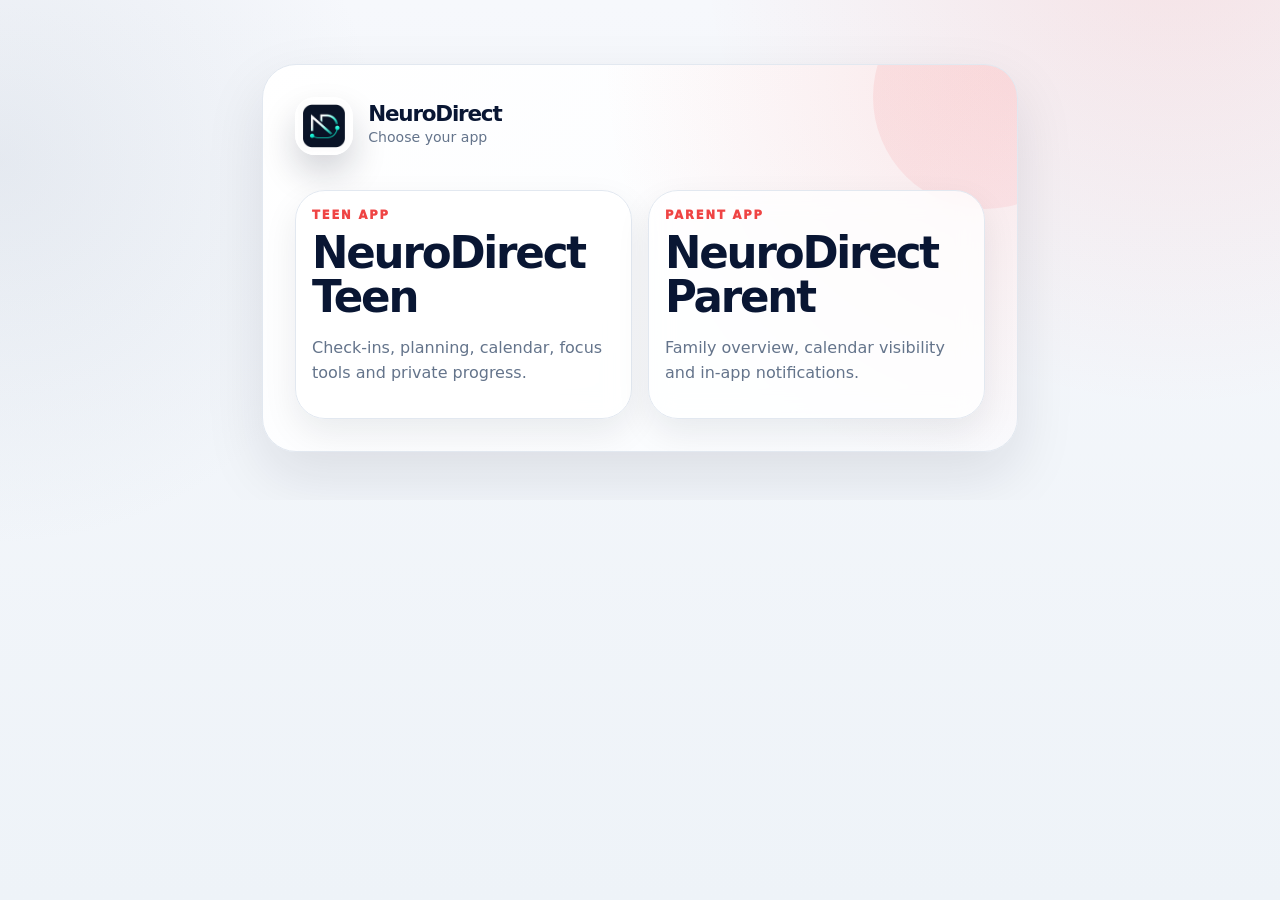
<file: index.html>
<!DOCTYPE html>
<html lang="en">
<head>
  <meta charset="UTF-8">
  <meta name="viewport" content="width=device-width,initial-scale=1.0">
  <title>NeuroDirect</title>
  <link rel="stylesheet" href="style.css?v=30">
</head>
<body>
  <main class="content" style="max-width:820px;padding-top:4rem;">
    <section class="hero" style="grid-template-columns:1fr;">
      <div class="brand" style="margin-bottom:1rem;">
        <img src="logo.png?v=30" class="brand-logo" alt="NeuroDirect logo">
        <div>
          <h1>NeuroDirect</h1>
          <p>Choose your app</p>
        </div>
      </div>
      <div class="two-grid">
        <a class="panel" href="teen.html" style="text-decoration:none;color:inherit;">
          <p class="eyebrow">Teen app</p>
          <h2>NeuroDirect Teen</h2>
          <p>Check-ins, planning, calendar, focus tools and private progress.</p>
        </a>
        <a class="panel" href="parent.html" style="text-decoration:none;color:inherit;">
          <p class="eyebrow">Parent app</p>
          <h2>NeuroDirect Parent</h2>
          <p>Family overview, calendar visibility and in-app notifications.</p>
        </a>
      </div>
    </section>
  </main>
  <script>
    if ("serviceWorker" in navigator) {
      navigator.serviceWorker.register("sw.js?v=30").catch(() => {});
    }
  </script>
</body>
</html>
</file>
<file: style.css>
:root{
  --bg:#f6f8fc;
  --bg-2:#eef3f8;
  --panel:#ffffff;
  --panel-2:#f9fbfe;
  --panel-glass:rgba(255,255,255,.82);
  --text:#091633;
  --muted:#64748b;
  --border:#e2e8f0;
  --line:#e8eef6;
  --accent:#ef4444;
  --accent-2:#fb7185;
  --accent-3:#fecdd3;
  --accent-soft:rgba(239,68,68,.12);
  --accent-softer:rgba(239,68,68,.07);
  --danger:#ef4444;
  --warning:#f59e0b;
  --success:#22c55e;
  --shadow:0 24px 60px rgba(15,23,42,.10);
  --shadow-soft:0 14px 34px rgba(15,23,42,.08);
  --shadow-card:0 20px 48px rgba(15,23,42,.11);
  --radius:30px;
  --radius-sm:20px;
}

html[data-theme="dark"]{
  --bg:#07111f;
  --bg-2:#0b1627;
  --panel:#0f1b2d;
  --panel-2:#14233a;
  --panel-glass:rgba(15,27,45,.86);
  --text:#f8fafc;
  --muted:#9aa8bd;
  --border:#25374e;
  --line:#203149;
  --shadow:0 26px 64px rgba(0,0,0,.42);
  --shadow-soft:0 16px 38px rgba(0,0,0,.32);
  --shadow-card:0 24px 60px rgba(0,0,0,.36);
}

html[data-accent="red"]{
  --accent:#ef4444;
  --accent-2:#fb7185;
  --accent-3:#fecdd3;
  --accent-soft:rgba(239,68,68,.13);
  --accent-softer:rgba(239,68,68,.07);
}

html[data-accent="teal"]{
  --accent:#14b8a6;
  --accent-2:#2dd4bf;
  --accent-3:#ccfbf1;
  --accent-soft:rgba(20,184,166,.14);
  --accent-softer:rgba(20,184,166,.08);
}

html[data-accent="blue"]{
  --accent:#2563eb;
  --accent-2:#60a5fa;
  --accent-3:#dbeafe;
  --accent-soft:rgba(37,99,235,.13);
  --accent-softer:rgba(37,99,235,.07);
}

html[data-accent="purple"]{
  --accent:#7c3aed;
  --accent-2:#c084fc;
  --accent-3:#ede9fe;
  --accent-soft:rgba(124,58,237,.14);
  --accent-softer:rgba(124,58,237,.08);
}

html[data-accent="amber"]{
  --accent:#d97706;
  --accent-2:#fbbf24;
  --accent-3:#fef3c7;
  --accent-soft:rgba(217,119,6,.15);
  --accent-softer:rgba(217,119,6,.08);
}

html[data-accent="slate"]{
  --accent:#475569;
  --accent-2:#94a3b8;
  --accent-3:#e2e8f0;
  --accent-soft:rgba(71,85,105,.14);
  --accent-softer:rgba(71,85,105,.08);
}

*{box-sizing:border-box}

html{
  scroll-behavior:smooth;
  min-height:100%;
}

body{
  margin:0;
  min-height:100vh;
  font-family:Inter, ui-sans-serif, system-ui, -apple-system, BlinkMacSystemFont, "Segoe UI", sans-serif;
  background:
    radial-gradient(circle at 92% -8%, var(--accent-soft), transparent 30rem),
    radial-gradient(circle at 0% 18%, rgba(148,163,184,.16), transparent 24rem),
    linear-gradient(180deg,var(--bg),var(--bg-2));
  color:var(--text);
  -webkit-font-smoothing:antialiased;
}

button,input,select,textarea{font:inherit}
button{cursor:pointer}
.hidden{display:none!important}

.app-shell{
  min-height:100vh;
  display:grid;
  grid-template-columns:318px minmax(0,1fr);
  grid-template-rows:92px 1fr;
}

.topbar{
  grid-column:1/-1;
  display:flex;
  align-items:center;
  gap:1rem;
  padding:1rem clamp(1rem,3vw,2.1rem);
  border-bottom:1px solid var(--border);
  background:var(--panel-glass);
  backdrop-filter:blur(22px);
  -webkit-backdrop-filter:blur(22px);
  position:sticky;
  top:0;
  z-index:20;
}

.brand{
  display:flex;
  align-items:center;
  gap:.95rem;
  min-width:0;
}

.brand-logo{
  width:58px;
  height:58px;
  border-radius:20px;
  box-shadow:0 18px 34px rgba(15,23,42,.18);
  flex:0 0 auto;
  object-fit:contain;
  background:linear-gradient(145deg,rgba(255,255,255,.92),rgba(255,255,255,.58));
  border:1px solid rgba(255,255,255,.75);
}

html[data-theme="dark"] .brand-logo{
  background:rgba(255,255,255,.08);
  border-color:rgba(255,255,255,.12);
}

.brand h1{
  margin:0;
  font-size:1.34rem;
  letter-spacing:-.055em;
  line-height:1.02;
}

.brand p{
  margin:.16rem 0 0;
  color:var(--muted);
  font-size:.88rem;
}

.top-actions{
  margin-left:auto;
  display:flex;
  align-items:center;
  gap:.65rem;
}

.menu-button{
  display:none;
  width:54px;
  height:54px;
  border:1px solid var(--border);
  background:var(--panel);
  color:var(--text);
  border-radius:20px;
  padding:13px;
  box-shadow:var(--shadow-soft);
}

.menu-button span{
  display:block;
  height:2px;
  background:var(--text);
  margin:5px 0;
  border-radius:2px;
}

.sidebar{
  border-right:1px solid var(--border);
  padding:1.1rem;
  position:sticky;
  top:92px;
  height:calc(100vh - 92px);
  background:rgba(255,255,255,.54);
  backdrop-filter:blur(18px);
  -webkit-backdrop-filter:blur(18px);
  overflow:auto;
}

html[data-theme="dark"] .sidebar{
  background:rgba(7,17,31,.56);
}

.profile-card{
  display:flex;
  align-items:center;
  gap:1rem;
  padding:1.05rem;
  background:var(--panel);
  border:1px solid var(--border);
  border-radius:26px;
  box-shadow:var(--shadow-soft);
}

.avatar{
  width:58px;
  height:58px;
  display:grid;
  place-items:center;
  border-radius:21px;
  color:#fff;
  font-weight:950;
  background:
    radial-gradient(circle at 30% 20%, rgba(255,255,255,.38), transparent 28%),
    linear-gradient(145deg,var(--accent),var(--accent-2));
  box-shadow:0 14px 26px var(--accent-soft);
  flex:0 0 auto;
  font-size:1.2rem;
}

.profile-card span{
  display:block;
  color:var(--muted);
  font-size:.9rem;
  margin-top:.14rem;
}

.profile-card strong{
  font-size:1.08rem;
  letter-spacing:-.03em;
}

.profile-arrow{
  margin-left:auto;
  font-size:1.9rem;
  color:var(--muted);
  line-height:1;
}

.nav{
  display:grid;
  gap:0;
  margin:1.18rem 0;
  overflow:hidden;
  border-radius:27px;
}

.nav-link{
  text-align:left;
  border:0;
  border-bottom:1px solid var(--line);
  background:transparent;
  color:var(--text);
  padding:1.05rem 1rem;
  font-weight:900;
  display:flex;
  align-items:center;
  gap:1rem;
  transition:.18s ease;
  min-height:64px;
}

.nav-link:last-child{border-bottom:0}

.nav-link .nav-icon{
  width:34px;
  height:34px;
  display:grid;
  place-items:center;
  flex:0 0 auto;
  color:#0b1d42;
  opacity:.95;
}

html[data-theme="dark"] .nav-link .nav-icon{
  color:#dbeafe;
}

.nav-link svg{
  width:27px;
  height:27px;
  stroke:currentColor;
  stroke-width:2.3;
  fill:none;
  stroke-linecap:round;
  stroke-linejoin:round;
}

.nav-link.active{
  position:relative;
  border-radius:23px;
  background:linear-gradient(135deg,var(--accent-softer),rgba(255,255,255,.54));
  color:var(--accent);
  border-bottom-color:transparent;
  box-shadow:inset 4px 0 0 var(--accent), 0 12px 26px rgba(15,23,42,.05);
}

html[data-theme="dark"] .nav-link.active{
  background:linear-gradient(135deg,var(--accent-soft),rgba(255,255,255,.04));
}

.nav-link.active .nav-icon{
  color:var(--accent);
}

.nav-link:hover{
  background:var(--accent-softer);
  transform:translateX(1px);
}

.side-note{
  display:grid;
  grid-template-columns:auto 1fr auto;
  align-items:center;
  gap:.85rem;
  padding:1rem;
  border-radius:25px;
  border:1px solid var(--border);
  background:linear-gradient(135deg,var(--panel),var(--panel-2));
  color:var(--muted);
  font-size:.92rem;
  box-shadow:var(--shadow-soft);
}

.side-note strong{
  color:var(--muted);
  font-size:.86rem;
  font-weight:850;
}

.side-note span{
  color:var(--accent);
  font-weight:950;
  font-size:1.08rem;
}

.side-note-icon,
.copy-button{
  width:45px;
  height:45px;
  display:grid;
  place-items:center;
  border-radius:17px;
  border:1px solid var(--border);
  background:var(--panel);
  color:var(--text);
  box-shadow:0 10px 22px rgba(15,23,42,.06);
}

.side-version{
  display:block;
  margin:.9rem 0 0 .6rem;
  color:var(--muted);
  font-weight:800;
  font-size:.82rem;
}

.content{
  padding:clamp(1rem,3vw,2rem);
  max-width:1220px;
  width:100%;
  margin:0 auto;
}

.tab{display:none}
.tab.active{display:block}

.dashboard-grid{
  display:grid;
  grid-template-columns:minmax(0,1fr) 320px;
  gap:1.1rem;
  align-items:start;
}

.dashboard-main{
  min-width:0;
}

.dashboard-rail{
  display:grid;
  gap:1rem;
}

.mock-hero-card{
  position:relative;
  overflow:hidden;
  min-height:300px;
  border-radius:30px;
  padding:1.35rem;
  background:
    linear-gradient(180deg,rgba(255,255,255,.92),rgba(255,255,255,.66)),
    linear-gradient(135deg,var(--accent-soft),rgba(148,163,184,.10));
  border:1px solid var(--border);
  box-shadow:var(--shadow-card);
}

html[data-theme="dark"] .mock-hero-card{
  background:
    linear-gradient(180deg,rgba(15,27,45,.92),rgba(15,27,45,.72)),
    linear-gradient(135deg,var(--accent-soft),rgba(148,163,184,.10));
}

.mock-hero-card h3{
  font-size:1.55rem;
  margin:.1rem 0 .4rem;
}

.mock-hero-card p{
  max-width:200px;
}

.landscape{
  position:absolute;
  inset:auto 0 0 0;
  height:160px;
  overflow:hidden;
}

.sun{
  position:absolute;
  width:62px;
  height:62px;
  border-radius:999px;
  left:42%;
  top:26px;
  background:linear-gradient(135deg,#fde68a,#fbbf24);
  opacity:.84;
}

.cloud{
  position:absolute;
  right:44px;
  top:18px;
  width:62px;
  height:18px;
  border-radius:999px;
  background:var(--accent-soft);
}

.cloud::before,
.cloud::after{
  content:"";
  position:absolute;
  border-radius:999px;
  background:inherit;
}
.cloud::before{width:24px;height:24px;left:12px;bottom:4px}
.cloud::after{width:31px;height:31px;left:28px;bottom:1px}

.mountain{
  position:absolute;
  bottom:0;
  width:170px;
  height:130px;
  transform:skewX(-14deg) rotate(45deg);
  border-radius:20px 20px 0 20px;
  opacity:.88;
}

.m1{left:-28px;background:linear-gradient(135deg,var(--accent),var(--accent-2));}
.m2{left:80px;bottom:-10px;background:linear-gradient(135deg,var(--accent-2),var(--accent-3));opacity:.7}
.m3{right:-30px;background:linear-gradient(135deg,var(--accent),var(--accent-2));opacity:.56}

.river{
  position:absolute;
  left:70px;
  right:55px;
  bottom:4px;
  height:54px;
  border-radius:100% 100% 0 0;
  background:rgba(255,255,255,.72);
  transform:skewX(-20deg);
}

.dashboard-mini-card{
  display:grid;
  grid-template-columns:auto 1fr;
  gap:.85rem;
  align-items:center;
  min-height:118px;
  border-radius:26px;
  padding:1rem;
  background:var(--panel);
  border:1px solid var(--border);
  box-shadow:var(--shadow-card);
}

.dashboard-mini-card h4{
  margin:0 0 .2rem;
  font-size:1.02rem;
  letter-spacing:-.03em;
}

.dashboard-mini-card p{
  margin:.15rem 0 0;
  font-size:.9rem;
}

.card-icon{
  width:52px;
  height:52px;
  border-radius:18px;
  display:grid;
  place-items:center;
  color:#fff;
  background:linear-gradient(135deg,var(--accent),var(--accent-2));
  box-shadow:0 14px 26px var(--accent-soft);
  font-weight:950;
  font-size:1.3rem;
}

.progress-ring{
  width:62px;
  height:62px;
  border-radius:999px;
  background:
    conic-gradient(var(--accent) var(--progress,0%), var(--line) 0);
  display:grid;
  place-items:center;
}

.progress-ring::after{
  content:"";
  width:45px;
  height:45px;
  border-radius:999px;
  background:var(--panel);
}

.hero{
  display:grid;
  grid-template-columns:1fr auto;
  gap:1.2rem;
  align-items:center;
  position:relative;
  overflow:hidden;
  background:
    radial-gradient(circle at 100% 0%, var(--accent-soft), transparent 26rem),
    linear-gradient(135deg,var(--panel),var(--panel-2));
  border:1px solid var(--border);
  box-shadow:var(--shadow);
  border-radius:34px;
  padding:clamp(1.2rem,4vw,2rem);
  margin-bottom:1rem;
}

.hero::before{
  content:"";
  position:absolute;
  right:-5rem;
  top:-5rem;
  width:14rem;
  height:14rem;
  border-radius:50%;
  background:linear-gradient(135deg,var(--accent),var(--accent-2));
  opacity:.10;
  pointer-events:none;
}

.hero .panel{
  position:relative;
  background:rgba(255,255,255,.76);
  backdrop-filter:blur(12px);
  -webkit-backdrop-filter:blur(12px);
}

html[data-theme="dark"] .hero .panel{
  background:rgba(15,27,45,.72);
}

.eyebrow{
  text-transform:uppercase;
  letter-spacing:.16em;
  font-weight:950;
  color:var(--accent);
  font-size:.72rem;
  margin:0 0 .35rem;
}

h2,h3{letter-spacing:-.05em}
h2{
  font-size:clamp(1.68rem,4vw,2.72rem);
  margin:.2rem 0 .6rem;
  line-height:1.03;
}
h3{
  margin:.15rem 0 .35rem;
  line-height:1.1;
}
p{
  color:var(--muted);
  line-height:1.55;
}

.panel,
.stat-card{
  background:var(--panel);
  border:1px solid var(--border);
  border-radius:var(--radius);
  box-shadow:var(--shadow-soft);
  padding:1rem;
}

.page-title{
  margin-bottom:1rem;
}

.page-title h2{
  margin-bottom:.35rem;
}

.section-header{
  display:flex;
  justify-content:space-between;
  align-items:flex-start;
  gap:1rem;
}

.button-row{
  display:flex;
  flex-wrap:wrap;
  gap:.65rem;
  align-items:center;
}

.button-row.center{justify-content:center}

.primary-button,
.secondary-button,
.ghost-button,
.danger-button,
.text-button{
  border:0;
  border-radius:18px;
  padding:.88rem 1.05rem;
  font-weight:950;
  transition:.18s ease;
}

.primary-button{
  color:#fff;
  background:
    radial-gradient(circle at 25% 0%, rgba(255,255,255,.35), transparent 30%),
    linear-gradient(135deg,var(--accent),var(--accent-2));
  box-shadow:0 14px 30px var(--accent-soft);
}

.primary-button:hover,
.secondary-button:hover,
.ghost-button:hover,
.danger-button:hover{
  transform:translateY(-1px);
}

.secondary-button{
  color:var(--text);
  background:var(--panel-2);
  border:1px solid var(--border);
}

.ghost-button{
  color:var(--text);
  background:rgba(255,255,255,.64);
  border:1px solid var(--border);
  box-shadow:var(--shadow-soft);
}

html[data-theme="dark"] .ghost-button{
  background:rgba(255,255,255,.05);
}

.danger-button{
  color:#fff;
  background:linear-gradient(135deg,#dc2626,#fb7185);
}

.text-button{
  color:var(--accent);
  background:transparent;
  padding:.4rem;
}

.small{
  padding:.62rem .84rem;
  font-size:.86rem;
}

.full{grid-column:1/-1}

.stats-grid{
  display:grid;
  grid-template-columns:repeat(4,minmax(0,1fr));
  gap:1rem;
  margin:1rem 0;
}

.stat-card{
  position:relative;
  overflow:hidden;
}

.stat-card::after{
  content:"";
  position:absolute;
  right:-1.8rem;
  top:-1.8rem;
  width:5rem;
  height:5rem;
  border-radius:50%;
  background:var(--accent-soft);
}

.stat-card span{
  display:block;
  color:var(--muted);
  font-weight:850;
  font-size:.85rem;
}

.stat-card strong{
  display:block;
  margin:.25rem 0;
  font-size:1.58rem;
  letter-spacing:-.04em;
  position:relative;
  z-index:1;
}

.form-grid{
  display:grid;
  grid-template-columns:repeat(2,minmax(0,1fr));
  gap:1rem;
}

.three-grid{
  display:grid;
  grid-template-columns:repeat(3,minmax(0,1fr));
  gap:1rem;
}

.two-grid{
  display:grid;
  grid-template-columns:repeat(2,minmax(0,1fr));
  gap:1rem;
}

label{
  display:grid;
  gap:.38rem;
  color:var(--text);
  font-weight:850;
  font-size:.9rem;
}

input,select,textarea{
  width:100%;
  border:1px solid var(--border);
  background:var(--panel-2);
  color:var(--text);
  border-radius:17px;
  padding:.92rem;
  outline:none;
  transition:.18s ease;
}

textarea{resize:vertical}

input:focus,
select:focus,
textarea:focus{
  border-color:var(--accent);
  box-shadow:0 0 0 4px var(--accent-soft);
  background:var(--panel);
}

.checkbox-line{
  display:flex;
  flex-direction:row;
  align-items:center;
  gap:.55rem;
}

.checkbox-line input{width:auto}

.list{
  display:grid;
  gap:.75rem;
}

.item{
  display:flex;
  justify-content:space-between;
  gap:.9rem;
  align-items:flex-start;
  padding:.95rem;
  border:1px solid var(--border);
  background:linear-gradient(135deg,var(--panel-2),var(--panel));
  border-radius:22px;
  box-shadow:0 8px 20px rgba(15,23,42,.04);
}

.item small{
  display:block;
  color:var(--muted);
  margin-top:.18rem;
}

.item p{
  margin:.45rem 0 0;
}

.pill{
  display:inline-flex;
  align-items:center;
  justify-content:center;
  min-width:32px;
  padding:.38rem .66rem;
  border-radius:999px;
  background:var(--accent-soft);
  color:var(--accent);
  font-weight:950;
  font-size:.78rem;
  white-space:nowrap;
}

.empty-state{
  color:var(--muted);
  border:1px dashed var(--border);
  border-radius:22px;
  padding:1rem;
  background:rgba(255,255,255,.44);
}

html[data-theme="dark"] .empty-state{
  background:rgba(255,255,255,.03);
}

.calendar-grid{
  display:grid;
  grid-template-columns:360px 1fr;
  gap:1rem;
  align-items:start;
}

.day-list{
  display:grid;
  gap:.78rem;
}

.date-pill{
  text-align:center;
  min-width:64px;
  padding:.55rem;
  border-radius:18px;
  background:linear-gradient(135deg,var(--accent-soft),rgba(255,255,255,.4));
  color:var(--accent);
  font-weight:950;
  border:1px solid rgba(148,163,184,.18);
}

html[data-theme="dark"] .date-pill{
  background:linear-gradient(135deg,var(--accent-soft),rgba(255,255,255,.04));
}

.date-pill span{
  display:block;
  font-size:.78rem;
  color:var(--muted);
}

.notification-unread{
  border-color:rgba(239,68,68,.34);
  background:linear-gradient(135deg,var(--accent-soft),var(--panel));
}

.auth-box{max-width:760px}

.muted{color:var(--muted)}
.small-print{
  font-size:.86rem;
  color:var(--muted);
}

code{
  font-family:ui-monospace,SFMono-Regular,Menlo,Monaco,Consolas,monospace;
}

.theme-preview-row{
  display:flex;
  gap:.5rem;
  flex-wrap:wrap;
  margin:.35rem 0 0;
}

.theme-dot{
  width:28px;
  height:28px;
  border-radius:999px;
  border:2px solid var(--panel);
  box-shadow:0 0 0 1px var(--border), 0 8px 16px rgba(15,23,42,.12);
}

.theme-dot.red{background:linear-gradient(135deg,#ef4444,#fb7185)}
.theme-dot.teal{background:linear-gradient(135deg,#14b8a6,#2dd4bf)}
.theme-dot.blue{background:linear-gradient(135deg,#2563eb,#60a5fa)}
.theme-dot.purple{background:linear-gradient(135deg,#7c3aed,#c084fc)}
.theme-dot.amber{background:linear-gradient(135deg,#d97706,#fbbf24)}
.theme-dot.slate{background:linear-gradient(135deg,#475569,#94a3b8)}

.toast{
  position:fixed;
  left:50%;
  bottom:22px;
  transform:translateX(-50%) translateY(20px);
  opacity:0;
  pointer-events:none;
  background:#0b1424;
  color:#fff;
  padding:.88rem 1.05rem;
  border-radius:999px;
  box-shadow:0 20px 40px rgba(0,0,0,.25);
  transition:.22s ease;
  z-index:50;
  font-weight:850;
}

.toast.show{
  opacity:1;
  transform:translateX(-50%) translateY(0);
}

@media(max-width:1120px){
  .dashboard-grid{
    grid-template-columns:1fr;
  }

  .dashboard-rail{
    grid-template-columns:repeat(3,minmax(0,1fr));
  }

  .mock-hero-card{
    grid-column:1/-1;
    min-height:250px;
  }
}

@media(max-width:980px){
  .app-shell{
    grid-template-columns:1fr;
    grid-template-rows:82px 1fr;
  }

  .menu-button{display:block}

  .sidebar{
    position:fixed;
    top:82px;
    left:0;
    bottom:0;
    width:min(330px,88vw);
    height:auto;
    z-index:30;
    transform:translateX(-110%);
    transition:.22s ease;
    box-shadow:24px 0 60px rgba(15,23,42,.18);
  }

  .sidebar.open{transform:translateX(0)}

  .hero{grid-template-columns:1fr}
  .stats-grid,.three-grid,.two-grid,.form-grid,.calendar-grid{grid-template-columns:1fr}
}

@media(max-width:720px){
  .dashboard-rail{
    grid-template-columns:1fr;
  }
}

@media(max-width:620px){
  .topbar{
    padding:.72rem;
  }

  .brand-logo{
    width:48px;
    height:48px;
    border-radius:17px;
  }

  .brand h1{font-size:1.05rem}
  .brand p{font-size:.72rem}

  .top-actions .small{display:none}

  .content{
    padding:.9rem;
    padding-bottom:5rem;
  }

  .section-header{flex-direction:column}

  .item{
    flex-direction:column;
  }

  .item .button-row{
    width:100%;
  }

  .item .button-row button{
    flex:1;
  }

  .primary-button,
  .secondary-button,
  .ghost-button,
  .danger-button{
    min-height:44px;
  }

  .hero,
  .mock-hero-card{
    border-radius:28px;
  }

  .panel,
  .stat-card{
    border-radius:24px;
  }
}


/* ---------------------------------------------------------
   v24 REAL MENU SIDE PANEL
   The mock-up cards now live beside the navigation menu,
   not inside the dashboard content list.
--------------------------------------------------------- */

.app-shell{
  grid-template-columns:318px 342px minmax(0,1fr);
}

.sidebar{
  grid-column:1;
  grid-row:2;
}

.side-dashboard{
  grid-column:2;
  grid-row:2;
  position:sticky;
  top:92px;
  height:calc(100vh - 92px);
  overflow:auto;
  padding:1.1rem;
  border-right:1px solid var(--border);
  background:linear-gradient(180deg,rgba(255,255,255,.46),rgba(255,255,255,.24));
  backdrop-filter:blur(18px);
  -webkit-backdrop-filter:blur(18px);
  align-content:start;
}

html[data-theme="dark"] .side-dashboard{
  background:linear-gradient(180deg,rgba(7,17,31,.56),rgba(7,17,31,.34));
}

.content{
  grid-column:3;
  grid-row:2;
  max-width:980px;
}

.dashboard-grid{
  display:block;
}

.dashboard-main{
  min-width:0;
}

.side-dashboard .mock-hero-card{
  min-height:292px;
}

.side-dashboard .dashboard-mini-card{
  width:100%;
}

.side-dashboard .dashboard-mini-card strong{
  font-size:1.35rem;
  letter-spacing:-.04em;
  color:var(--text);
}

.side-dashboard .mock-hero-card,
.side-dashboard .dashboard-mini-card{
  animation:sideCardIn .24s ease both;
}

@keyframes sideCardIn{
  from{opacity:0;transform:translateY(8px)}
  to{opacity:1;transform:translateY(0)}
}

@media(max-width:1240px){
  .app-shell{
    grid-template-columns:300px 318px minmax(0,1fr);
  }

  .content{
    max-width:900px;
  }
}

@media(max-width:1120px){
  .app-shell{
    grid-template-columns:286px 300px minmax(0,1fr);
  }

  .side-dashboard{
    padding:.9rem;
  }

  .side-dashboard .mock-hero-card{
    min-height:260px;
  }

  .side-dashboard .dashboard-mini-card{
    min-height:104px;
  }
}

@media(max-width:980px){
  .app-shell{
    grid-template-columns:1fr;
    grid-template-rows:82px 1fr;
  }

  .content{
    grid-column:1;
    grid-row:2;
    max-width:100%;
  }

  .sidebar{
    width:min(315px,76vw);
  }

  .side-dashboard{
    display:none;
    position:fixed;
    top:82px;
    left:min(315px,76vw);
    bottom:0;
    width:300px;
    height:auto;
    z-index:29;
    padding:.9rem;
    border-left:1px solid var(--border);
    border-right:0;
    box-shadow:24px 0 60px rgba(15,23,42,.15);
  }

  .sidebar.open + .side-dashboard{
    display:grid;
  }

  .side-dashboard .mock-hero-card{
    min-height:254px;
  }

  .side-dashboard .dashboard-mini-card{
    min-height:104px;
  }

  .dashboard-grid{
    display:block;
  }
}

@media(max-width:620px){
  .side-dashboard{
    left:min(300px,76vw);
    width:292px;
    padding:.75rem;
  }

  .sidebar{
    width:min(300px,76vw);
  }

  .side-dashboard .mock-hero-card{
    min-height:244px;
    padding:1.1rem;
  }

  .side-dashboard .mock-hero-card h3{
    font-size:1.28rem;
  }

  .side-dashboard .mock-hero-card p{
    font-size:.9rem;
  }

  .side-dashboard .dashboard-mini-card{
    grid-template-columns:48px 1fr;
    min-height:96px;
    padding:.85rem;
  }

  .side-dashboard .card-icon{
    width:46px;
    height:46px;
    border-radius:16px;
  }

  .side-dashboard .progress-ring{
    width:54px;
    height:54px;
  }

  .side-dashboard .progress-ring::after{
    width:39px;
    height:39px;
  }
}

/* ---------------------------------------------------------
   v26 PHONE SIDE-BY-SIDE MENU FIT
   On phones, keep the cards beside the menu like the mock-up,
   but make both columns fit within the viewport.
--------------------------------------------------------- */

@media(max-width:980px){
  body.menu-open{
    overflow:hidden;
  }

  .sidebar{
    top:82px;
    left:0;
    width:68vw;
    max-width:68vw;
    height:calc(100dvh - 82px);
    transform:translateX(-105%);
    overflow:auto;
    padding:.9rem .78rem 1rem;
    border-right:1px solid var(--border);
    box-shadow:none;
    z-index:30;
  }

  .sidebar.open{
    transform:translateX(0);
    box-shadow:0 24px 70px rgba(15,23,42,.22);
  }

  .side-dashboard{
    display:none;
    position:fixed;
    top:82px;
    right:0;
    bottom:0;
    left:auto;
    width:32vw;
    max-width:32vw;
    height:calc(100dvh - 82px);
    z-index:31;
    grid-template-columns:1fr;
    gap:.72rem;
    padding:.72rem .62rem .95rem;
    border-left:1px solid var(--border);
    border-right:0;
    border-top:0;
    border-radius:0;
    overflow:auto;
    background:var(--panel-glass);
    backdrop-filter:blur(24px);
    -webkit-backdrop-filter:blur(24px);
    box-shadow:-18px 0 46px rgba(15,23,42,.16);
  }

  .sidebar.open + .side-dashboard{
    display:grid;
  }

  .profile-card{
    border-radius:22px;
    padding:.88rem;
    gap:.7rem;
  }

  .avatar{
    width:50px;
    height:50px;
    border-radius:18px;
    font-size:1.06rem;
  }

  .profile-card strong{
    font-size:1rem;
  }

  .profile-card span{
    font-size:.83rem;
  }

  .profile-arrow{
    font-size:1.5rem;
  }

  .nav{
    border-radius:22px;
    margin:.8rem 0;
  }

  .nav-link{
    min-height:56px;
    padding:.88rem .82rem;
    gap:.8rem;
    font-size:.95rem;
  }

  .nav-link .nav-icon{
    width:30px;
    height:30px;
  }

  .nav-link svg{
    width:24px;
    height:24px;
  }

  .side-note{
    border-radius:20px;
    padding:.8rem;
  }

  .side-note .family-code-line{
    flex-direction:column;
    align-items:stretch;
  }

  .side-note .code-display{
    min-width:0;
    width:100%;
    text-align:center;
    font-size:1rem;
  }

  .side-note .ghost-button,
  .side-note .primary-button,
  .side-note .secondary-button{
    width:100%;
  }

  .side-dashboard .mock-hero-card{
    min-height:168px;
    border-radius:22px;
    padding:.78rem;
  }

  .side-dashboard .eyebrow{
    font-size:.64rem;
    letter-spacing:.18em;
  }

  .side-dashboard .mock-hero-card h3{
    font-size:1rem;
    line-height:1.05;
    max-width:100%;
    margin:.14rem 0 .24rem;
  }

  .side-dashboard .mock-hero-card p{
    max-width:100%;
    font-size:.74rem;
    line-height:1.28;
    margin:0;
  }

  .side-dashboard .hero-actions{
    display:none;
  }

  .side-dashboard .landscape{
    height:74px;
  }

  .side-dashboard .mountain{
    width:76px;
    height:62px;
  }

  .side-dashboard .mountain-2{
    left:28%;
  }

  .side-dashboard .mountain-3{
    right:-6px;
  }

  .side-dashboard .sun{
    width:28px;
    height:28px;
    top:22px;
    left:45%;
  }

  .side-dashboard .cloud{
    width:30px;
    height:10px;
    right:10px;
    top:16px;
  }

  .side-dashboard .dashboard-mini-card{
    min-height:78px;
    border-radius:18px;
    padding:.72rem;
    grid-template-columns:1fr;
    gap:.42rem;
  }

  .side-dashboard .dashboard-mini-card > :first-child{
    align-self:start;
  }

  .side-dashboard .card-icon,
  .side-dashboard .progress-ring{
    width:38px;
    height:38px;
    border-radius:14px;
  }

  .side-dashboard .progress-ring::after{
    width:28px;
    height:28px;
  }

  .side-dashboard .dashboard-mini-card h4{
    font-size:.84rem;
    line-height:1.1;
    margin:0;
  }

  .side-dashboard .dashboard-mini-card strong{
    font-size:.88rem;
    line-height:1.06;
    display:block;
  }

  .side-dashboard .dashboard-mini-card p{
    font-size:.72rem;
    line-height:1.2;
    margin:.1rem 0 0;
  }
}

@media(max-width:620px){
  .sidebar{
    width:67vw;
    max-width:67vw;
    padding:.82rem .72rem .95rem;
  }

  .side-dashboard{
    width:33vw;
    max-width:33vw;
    padding:.65rem .55rem .88rem;
  }

  .side-dashboard .mock-hero-card{
    min-height:154px;
  }

  .side-dashboard .landscape{
    height:68px;
  }

  .side-dashboard .mountain{
    width:70px;
    height:56px;
  }

  .side-dashboard .sun{
    width:24px;
    height:24px;
    top:18px;
  }

  .side-dashboard .dashboard-mini-card{
    min-height:74px;
    padding:.68rem;
  }

  .side-dashboard .card-icon,
  .side-dashboard .progress-ring{
    width:34px;
    height:34px;
  }

  .side-dashboard .progress-ring::after{
    width:24px;
    height:24px;
  }

  .side-dashboard .dashboard-mini-card h4{
    font-size:.8rem;
  }

  .side-dashboard .dashboard-mini-card strong{
    font-size:.84rem;
  }

  .side-dashboard .dashboard-mini-card p{
    font-size:.68rem;
  }
}

@media(max-width:420px){
  .sidebar{
    width:66vw;
    max-width:66vw;
  }

  .side-dashboard{
    width:34vw;
    max-width:34vw;
    padding:.58rem .48rem .8rem;
  }

  .nav-link{
    min-height:53px;
    padding:.82rem .72rem;
    font-size:.92rem;
  }

  .nav-link .nav-icon{
    width:28px;
    height:28px;
  }

  .side-dashboard .mock-hero-card{
    min-height:144px;
    padding:.68rem;
  }

  .side-dashboard .mock-hero-card h3{
    font-size:.94rem;
  }

  .side-dashboard .mock-hero-card p{
    font-size:.66rem;
  }

  .side-dashboard .landscape{
    height:62px;
  }

  .side-dashboard .mountain{
    width:62px;
    height:48px;
  }

  .side-dashboard .dashboard-mini-card{
    min-height:69px;
    padding:.6rem;
  }

  .side-dashboard .card-icon,
  .side-dashboard .progress-ring{
    width:30px;
    height:30px;
  }

  .side-dashboard .progress-ring::after{
    width:20px;
    height:20px;
  }

  .side-dashboard .dashboard-mini-card h4{
    font-size:.76rem;
  }

  .side-dashboard .dashboard-mini-card strong{
    font-size:.8rem;
  }

  .side-dashboard .dashboard-mini-card p{
    font-size:.64rem;
  }
}


/* ---------------------------------------------------------
   v27 SCROLL FIX
   Keeps v26 side-by-side mobile drawer, but removes the hard
   body scroll lock that stopped the app scrolling properly.
--------------------------------------------------------- */

html,
body{
  min-height:100%;
  overflow-x:hidden;
  overflow-y:auto;
}

body.menu-open{
  overflow-y:auto !important;
}

.content{
  overflow:visible;
}

@media(max-width:980px){
  .content{
    min-height:calc(100dvh - 82px);
    overflow:visible;
    -webkit-overflow-scrolling:touch;
  }

  .sidebar{
    overflow-y:auto;
    overflow-x:hidden;
    overscroll-behavior:contain;
    -webkit-overflow-scrolling:touch;
    touch-action:pan-y;
  }

  .side-dashboard{
    overflow-y:auto;
    overflow-x:hidden;
    overscroll-behavior:contain;
    -webkit-overflow-scrolling:touch;
    touch-action:pan-y;
  }

  .app-shell{
    min-height:100dvh;
    overflow:visible;
  }

  .tab{
    overflow:visible;
  }
}

@media(max-width:620px){
  .content{
    padding-bottom:6rem;
  }
}


/* ---------------------------------------------------------
   v29 TARGETED PARENT DASHBOARD SCROLL FIX
   Built from v27 to remove the v28 layout bleed/mixed tabs.
   This only adjusts the Parent dashboard scroll area.
--------------------------------------------------------- */

/* Keep tab behaviour strict */
.tab{
  display:none;
}

.tab.active{
  display:block;
}

/* Parent-only dashboard scroll spacing */
.parent-app .content{
  overflow:visible;
}

.parent-app #dashboard.tab.active{
  display:block;
  overflow:visible;
  padding-bottom:8rem;
}

.parent-app #dashboard .dashboard-grid,
.parent-app #dashboard .dashboard-main{
  overflow:visible;
  min-height:0;
}

@media(max-width:980px){
  .parent-app .content{
    min-height:calc(100dvh - 82px);
    overflow:visible;
    padding-bottom:8rem;
  }

  .parent-app #dashboard.tab.active{
    min-height:calc(100dvh - 82px);
    overflow:visible;
    padding-bottom:9rem;
  }

  .parent-app #dashboard .hero,
  .parent-app #dashboard .stats-grid,
  .parent-app #dashboard .panel{
    overflow:visible;
  }

  .parent-app .sidebar,
  .parent-app .side-dashboard,
  .teen-app .sidebar,
  .teen-app .side-dashboard{
    overflow-y:auto;
    overflow-x:hidden;
    -webkit-overflow-scrolling:touch;
  }
}

@media(max-width:620px){
  .parent-app .content{
    padding-bottom:9rem;
  }

  .parent-app #dashboard.tab.active{
    padding-bottom:10rem;
  }
}


/* ---------------------------------------------------------
   v30 HELP + MONTH CALENDAR + RANGE NUMBER FIX
--------------------------------------------------------- */

.range-label{
  display:grid;
  gap:.65rem;
}

.range-head{
  display:flex;
  align-items:baseline;
  justify-content:space-between;
  gap:1rem;
  width:100%;
}

.range-head strong{
  white-space:nowrap;
  font-size:1.05rem;
  color:var(--text);
}

.range-label input[type="range"]{
  padding:0;
  accent-color:var(--accent);
}

.help-panel{
  margin-bottom:1rem;
}

.help-grid{
  display:grid;
  grid-template-columns:repeat(3,minmax(0,1fr));
  gap:.75rem;
  margin-top:1rem;
}

.help-option{
  border:1px solid var(--border);
  background:linear-gradient(135deg,var(--panel-2),var(--panel));
  color:var(--text);
  border-radius:22px;
  padding:1rem .75rem;
  min-height:104px;
  display:grid;
  place-items:center;
  gap:.45rem;
  font-weight:950;
  box-shadow:var(--shadow-soft);
  transition:.18s ease;
  text-align:center;
}

.help-option:hover,
.help-option:focus{
  transform:translateY(-1px);
  border-color:var(--accent);
  box-shadow:0 14px 30px var(--accent-soft);
  outline:none;
}

.help-option span{
  font-size:.9rem;
  line-height:1.15;
}

.month-panel{
  overflow:hidden;
}

.month-calendar{
  display:grid;
  grid-template-columns:repeat(7,minmax(0,1fr));
  gap:.4rem;
  margin-top:1rem;
}

.month-dow{
  color:var(--muted);
  font-size:.75rem;
  font-weight:950;
  text-align:center;
  padding:.25rem 0;
}

.month-day,
.month-blank{
  min-height:72px;
  border-radius:18px;
  border:1px solid var(--border);
  background:var(--panel-2);
  color:var(--text);
  padding:.55rem;
  text-align:left;
  display:grid;
  align-content:start;
  gap:.28rem;
}

.month-day{
  cursor:pointer;
  transition:.18s ease;
}

.month-day:hover{
  border-color:var(--accent);
  transform:translateY(-1px);
}

.month-day strong{
  font-size:.95rem;
  line-height:1;
}

.month-day span{
  color:var(--muted);
  font-size:.68rem;
  line-height:1.1;
}

.month-day.has-event{
  background:linear-gradient(135deg,var(--accent-soft),var(--panel));
  border-color:color-mix(in srgb, var(--accent) 35%, var(--border));
}

.month-day.today{
  box-shadow:inset 0 0 0 2px var(--accent);
}

.month-day.selected{
  background:linear-gradient(135deg,var(--accent),var(--accent-2));
  color:#fff;
  border-color:transparent;
}

.month-day.selected span{
  color:rgba(255,255,255,.86);
}

@media(max-width:720px){
  .help-grid{
    grid-template-columns:repeat(2,minmax(0,1fr));
  }

  .month-calendar{
    gap:.28rem;
  }

  .month-day,
  .month-blank{
    min-height:58px;
    border-radius:14px;
    padding:.45rem;
  }

  .month-day strong{
    font-size:.84rem;
  }

  .month-day span{
    font-size:.6rem;
  }
}

@media(max-width:420px){
  .help-grid{
    grid-template-columns:1fr;
  }

  .month-day,
  .month-blank{
    min-height:52px;
    padding:.38rem;
  }
}
</file>
